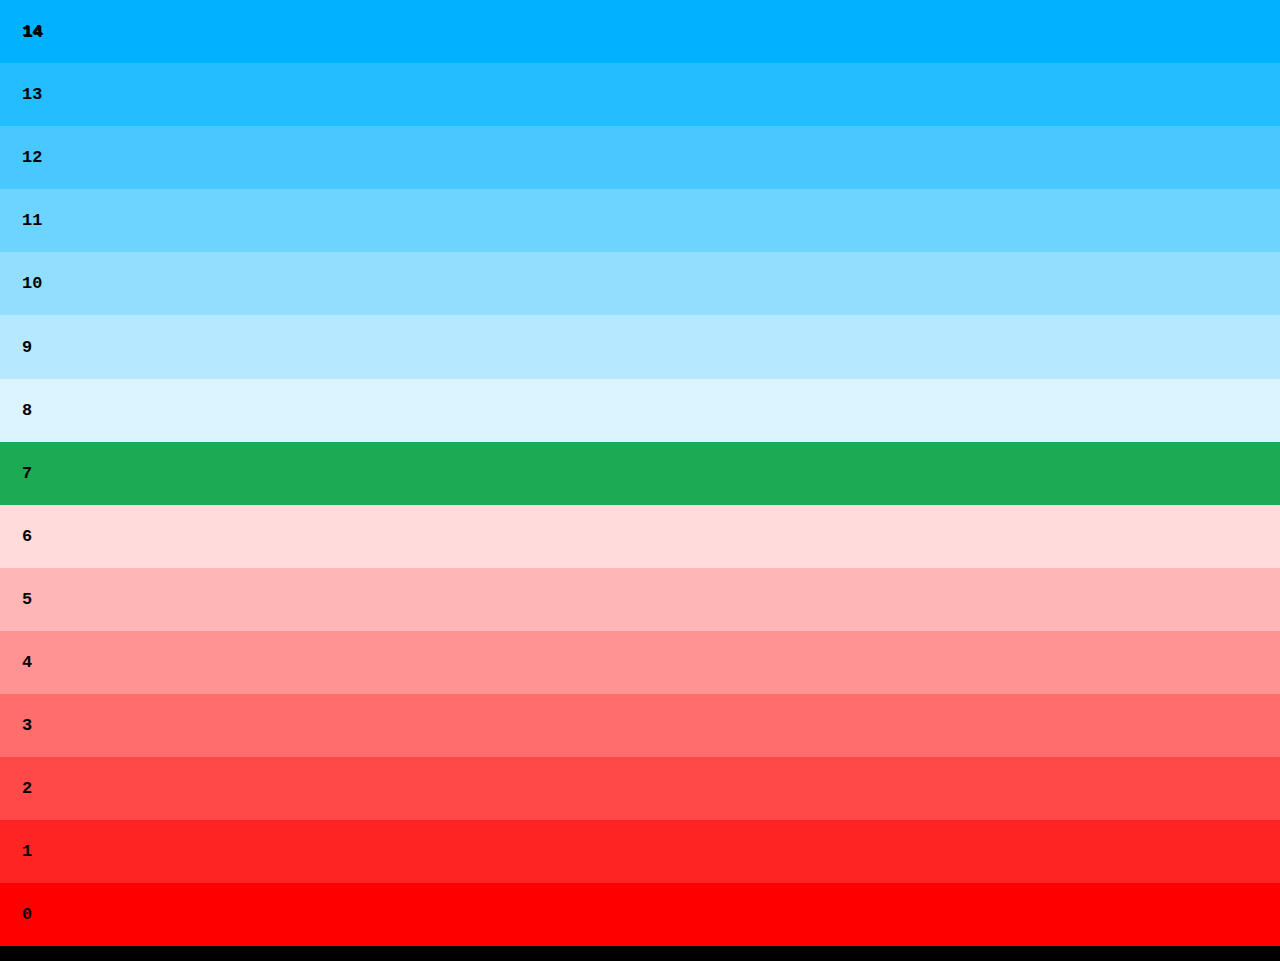
<file: Day 3 (05-01-24)/pH value/index.html>
<!DOCTYPE html>
<html lang="en">
	<head>
		<meta charset="UTF-8" />
		<meta name="viewport" content="width=device-width, initial-scale=1.0" />
		<title>pH Scale</title>
		<link rel="stylesheet" href="styles.css" />
	</head>
	<body>
		<div class="base">
			<p style="background-color: hsl(198, 100%, 50%)">14</p>
			<p style="background-color: hsl(198, 100%, 57.1428571429%)">13</p>
			<p style="background-color: hsl(198, 100%, 64.2857142858%)">12</p>
			<p style="background-color: hsl(198, 100%, 71.4285714287%)">11</p>
			<p style="background-color: hsl(198, 100%, 78.5714285716%)">10</p>
			<p style="background-color: hsl(198, 100%, 85.7142857145%)">9</p>
			<p style="background-color: hsl(198, 100%, 92.8571428574%)">8</p>
		</div>
		<p style="background-color: hsl(144, 71%, 39%)">7</p>
		<div class="acid">
			<p style="background-color: hsl(0, 100%, 92.8571428574%)">6</p>
			<p style="background-color: hsl(0, 100%, 85.7142857145%)">5</p>
			<p style="background-color: hsl(0, 100%, 78.5714285716%)">4</p>
			<p style="background-color: hsl(0, 100%, 71.4285714287%)">3</p>
			<p style="background-color: hsl(0, 100%, 64.2857142858%)">2</p>
			<p style="background-color: hsl(0, 100%, 57.1428571429%)">1</p>
			<p style="background-color: hsl(0, 100%, 50%)">0</p>
		</div>
	</body>
</html>
</file>
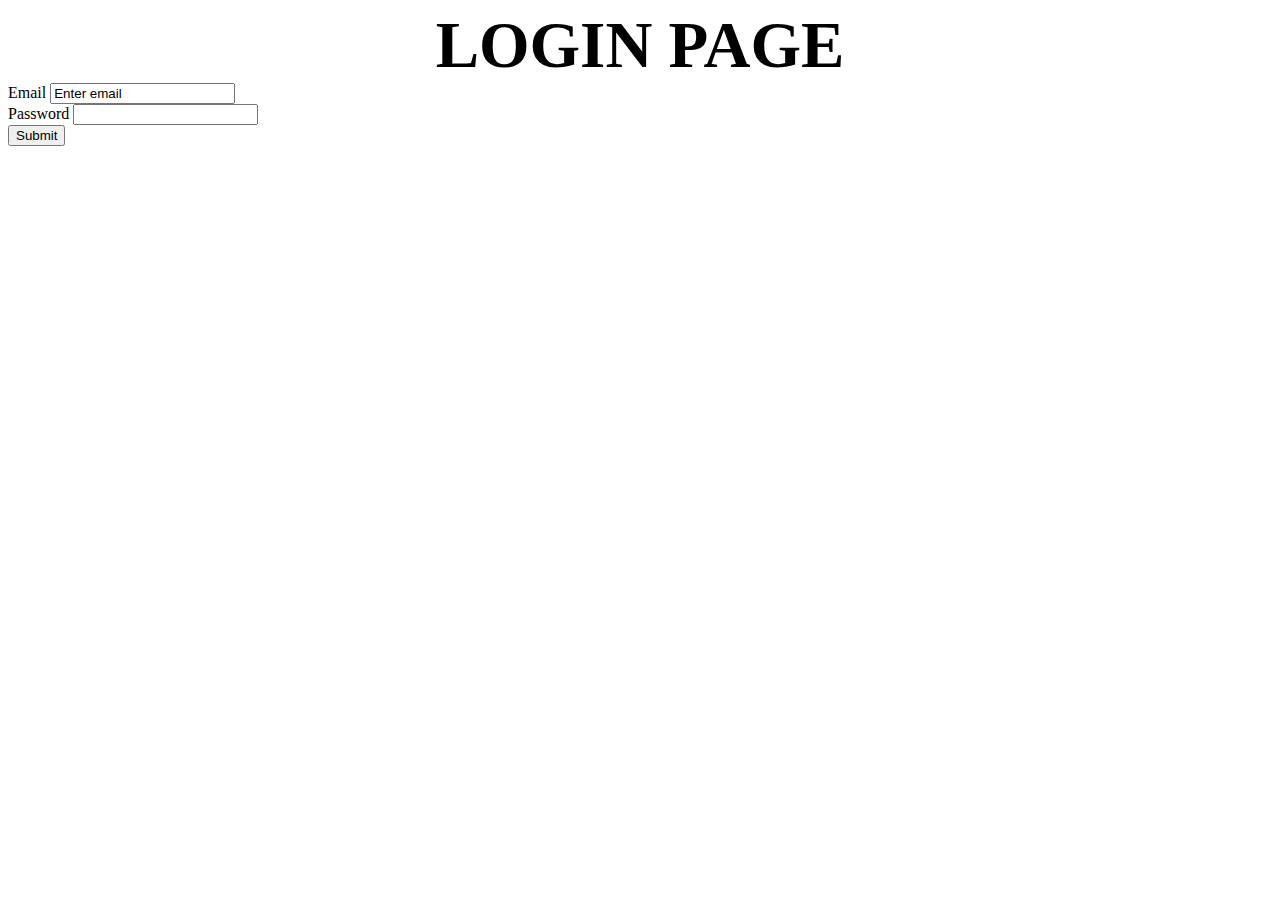
<file: Day 1 (03-01-24)/Login.html>
<!DOCTYPE html>
<html lang="en">
<head>
  <meta charset="UTF-8">
  <meta http-equiv="X-UA-Compatible" content="IE=edge">
  <meta name="viewport" content="width=device-width, initial-scale=1.0">
  <title>Login</title>
</head>
<body>
  <header style="text-align:center;font-size:65px;"><b>LOGIN PAGE</b></header>
  
  <form action="news paper.html">
    <label for="email">Email</label>
    <input type="email" id="email" name="email" value="Enter email">
    <br>
    <label for="password">Password</label>
    <input type="password" id="password" name="password">
    <br>
    <input type="submit" value="Submit">
</form>
</body>
</html>
</file>
<file: Day 3 (05-01-24)/pH value/styles.css>
p {
    margin: 0px;
    padding: 22.05px;
    font-weight: bold;
    font-size: larger;
    font-family: monospace;
    font-size: 130%;
    z-index: 1;
}

p:hover{
    text-shadow: 1px 1px 0px #000000;
    box-shadow: 1px 10px 3px black;
    z-index: 2;
}

body {
    margin: 0px;
    background-color: black;
}

table {
    margin: 10px;
    padding: 100px;
}
</file>
